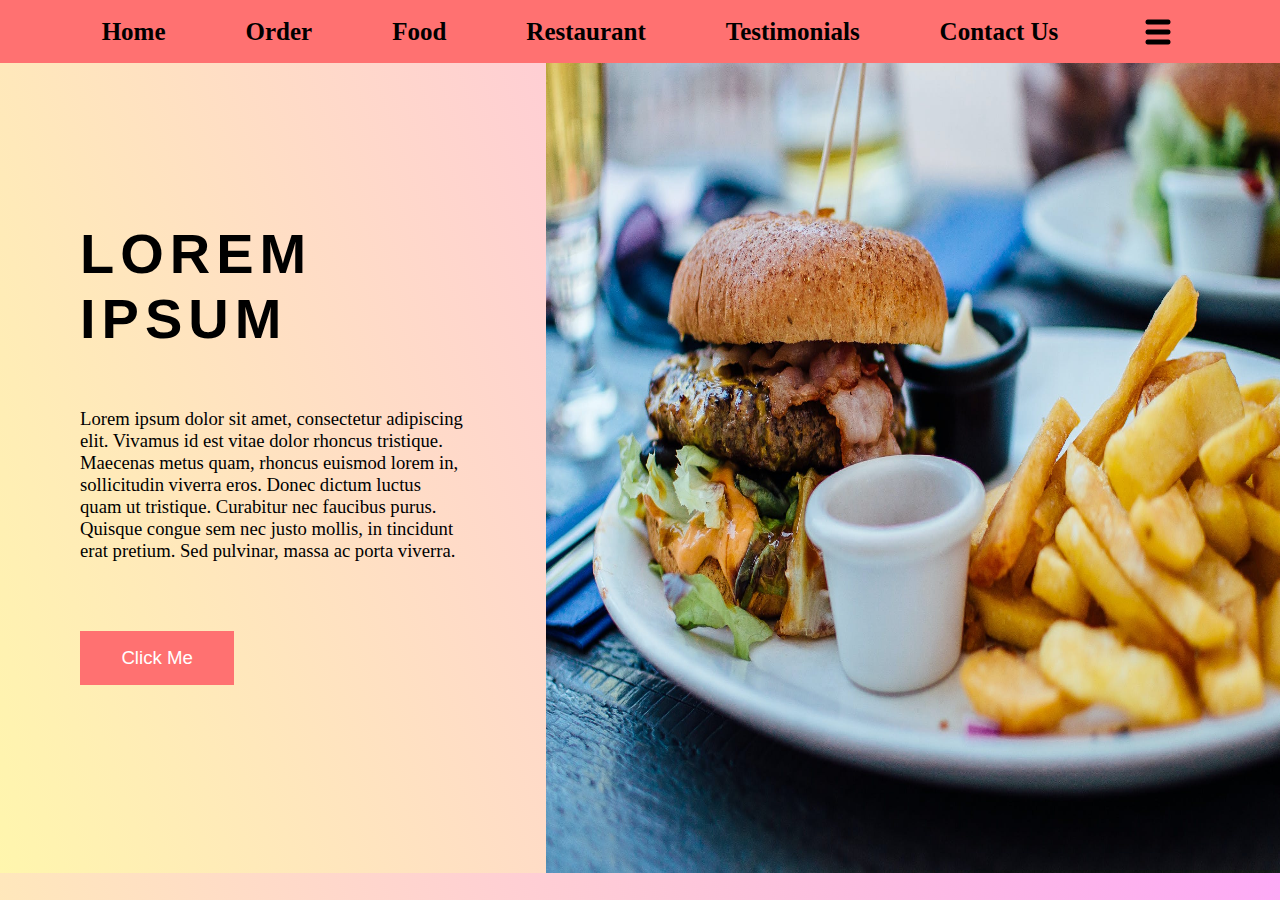
<file: index.html>
﻿<!DOCTYPE html>

<html lang="en" xmlns="http://www.w3.org/1999/xhtml">
<head>
    <meta charset="utf-8" />
    <meta name="veiwport" content="width=device-width, initial-scale=1.8">
    <title>Home</title>
    <link type="text/css" rel="stylesheet" href="Resource/Stylesheet/Style1.css">
</head>
<body>
    <header>
        <p class="headerIcon">Home</p>
        <p class="headerIcon">Order</p>
        <p class="headerIcon">Food</p>
        <p class="headerIcon">Restaurant</p>
        <p class="headerIcon">Testimonials</p>
        <p class="headerIcon">Contact Us</p>
        <img id="menu-bar" src="Resource/Images/menu-bar.png" alt="MENU">
    </header>
    <main>
        <div class="content">
            <h1>LOREM IPSUM</h1>
            <p id="verse">Lorem ipsum dolor sit amet, consectetur adipiscing elit. Vivamus
id est vitae dolor rhoncus tristique. Maecenas metus quam,
rhoncus euismod lorem in, sollicitudin viverra eros. Donec
dictum luctus quam ut tristique. Curabitur nec faucibus purus.
Quisque congue sem nec justo mollis, in tincidunt erat pretium.
Sed pulvinar, massa ac porta viverra.
</p>
            <button type="button" onclick="navigateToLoremPage()">Click Me</button>
        </div>
        <div class="image">
            <img id="robin" src="Resource/Images/pexels-robin-stickel-70497.jpg" />
        </div>
    </main>

    <script>
        function navigateToLoremPage() {
            window.location.href = "LI.html";
        }
    </script>
</body>
</html>
</file>
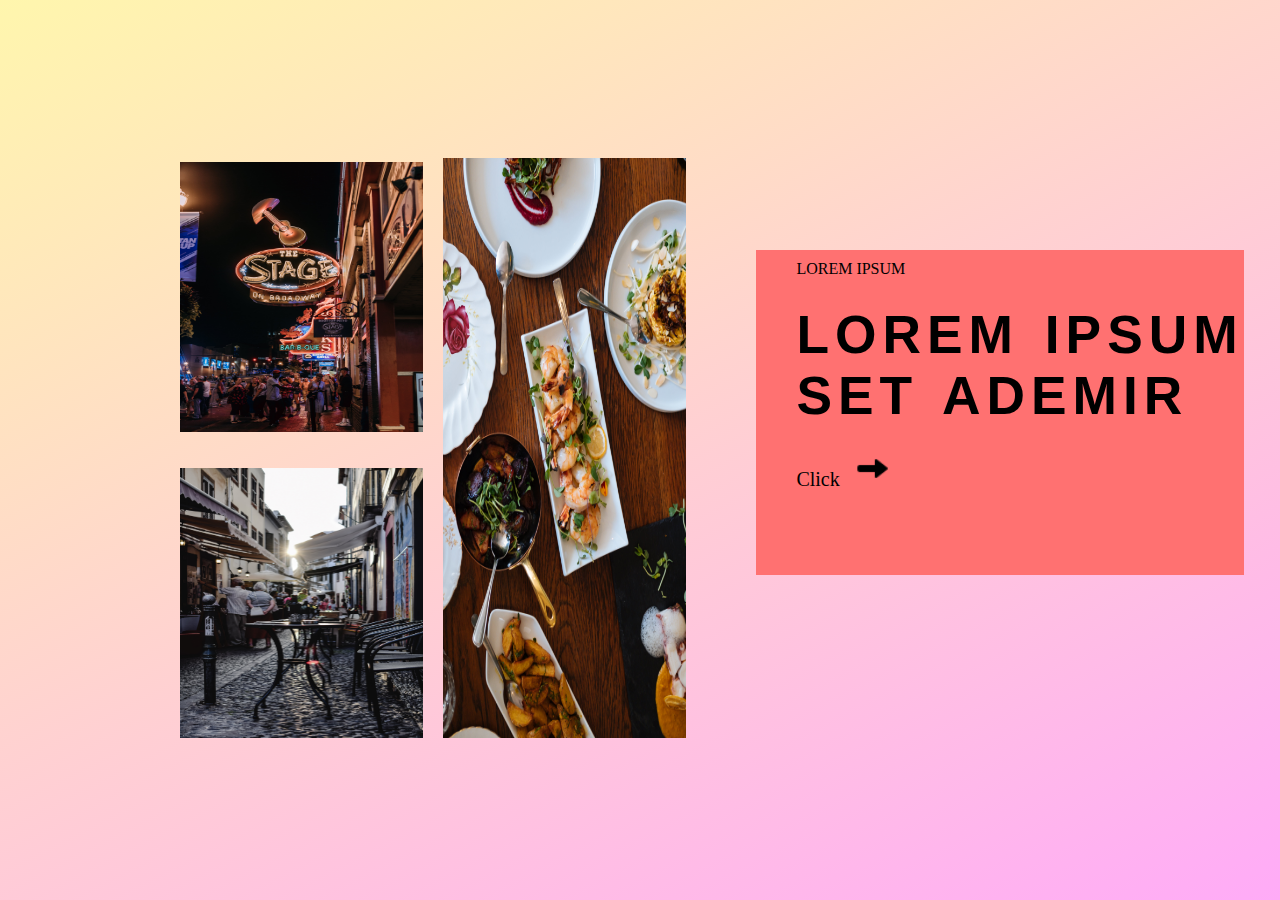
<file: LI.html>
﻿<!DOCTYPE html>

<html lang="en" xmlns="http://www.w3.org/1999/xhtml">
<head>
    <meta charset="utf-8" />
    <meta name="veiwport" content="width=device-width, initial-scale=1.8">
    <title>Lorem Ipsum</title>
    <link type="text/css" rel="stylesheet" href="Resource/Stylesheet/Style2.css">
</head>
<body>
    <main>
        <div class="container">
            <div class="content1">
                <img class="small" src="Resource/Images/pexels-rachel-claire-6752433.jpg" />
                <br><br>
                <img class="small" src="Resource/Images/pexels-eva-bronzini-6141651.jpg" />
            </div>
            <div class="content2">
                <img id="mister"src="Resource/Images/pexels-mister-mister-3434523.jpg" />
            </div>
        </div>
        <div class="container2">
            <div id="box">
                <p style="font-family: 'open sans'; padding: 0; margin: 0;">LOREM IPSUM</p>
                <p class="a">LOREM IPSUM SET ADEMIR</p>
                <label style="font-size: 15pt;">Click &nbsp; <img onclick="navigateToNewPage()" src="Resource/Images/icons8-arrow-30.png" id="arrow" /></label>
            </div>
        </div>
    <main>
    <script>
        function navigateToNewPage() {
            window.location.href = "index.html";
        }
    </script>
</body>
</html>
</file>
<file: Resource/Stylesheet/Style1.css>
﻿body {
	background-image: linear-gradient(70deg, #FFF6AD, #FFABF7);
	margin: 0;
	padding: 0;
}

header {
	background-color: #FF7171;
	display: flex;
	justify-content: center;
	align-items: center;
	height: 7vh;
}
.headerIcon {
	font-weight: bold;
	font-size: 25px;
	margin-right: 80px;
}

#menu-bar {
	height: 40px;
	width: 40px;
}

main {
	width: 100vw;
	height: 90vh;
	display: flex;
	align: center;
}

.content {
	width: 50%;
	height: auto;
	padding: 80px;
}
h1 {
	font-family: Arial;
	font-size: 42pt;
	font-weight: bold;
	letter-spacing: 6px;
	word-spacing: 8px;
	padding-top: 40px;
	padding-bottom: 20px;
}

#verse {
	font-family: 'open sans';
	font-size: 14pt;
	padding-bottom: 50px;
}

button {
	color: white;
	font-size: 14pt;
	background-color: #FF7171;
	width: 40%;
	height: 6vh;
	border: 0;
}

#robin {
	width: 100%;
	height: 100%;
}

.headerIcon:hover {
	color: lavender;
	transform: scale(1.2);
}


button:active {
    transform: scale(0.9);
}
</file>
<file: Resource/Stylesheet/Style2.css>
body
{
	background-image: linear-gradient(333deg, #FFABF7, #FFF6AD);
	margin: 0;
	padding: 0;
}

main {
	width: 100vw;
	height: 100vh;
	display: flex;
}

.container {
	width: 100%;
	height: auto;
	padding-left: 180px;
	display: flex;
	justify-content: center;
	align-items: center;
}

.small {
	width: 19vw;
	height: 30vh;
}
#mister {
	width: 19vw;
	height: 64.5vh;
	padding: 20px;
}

.content1 {
	display: flex;
	flex-direction: column;
}

.container2 {
	align: center;
	width: 100%;
	padding-top: 250px;
	padding-left: 50px;
}

#box {
	background-color: #FF7171;
	text-align: left;
	width: 35vw;
	height: 35vh;
	padding-left: 40px;
	padding-top: 10px;
}
.a {
	font-family: Arial;
	font-size: 40pt;
	font-weight: bold;
	letter-spacing: 6px;
	word-spacing: 5px;
	padding-top: 2vw;
	padding-bottom: 2vw;
	margin: 0;
}

#arrow {
	height: 35px;
	width: 35px;
}

#arrow:active {
	transform: scale(0.9);
}
</file>
